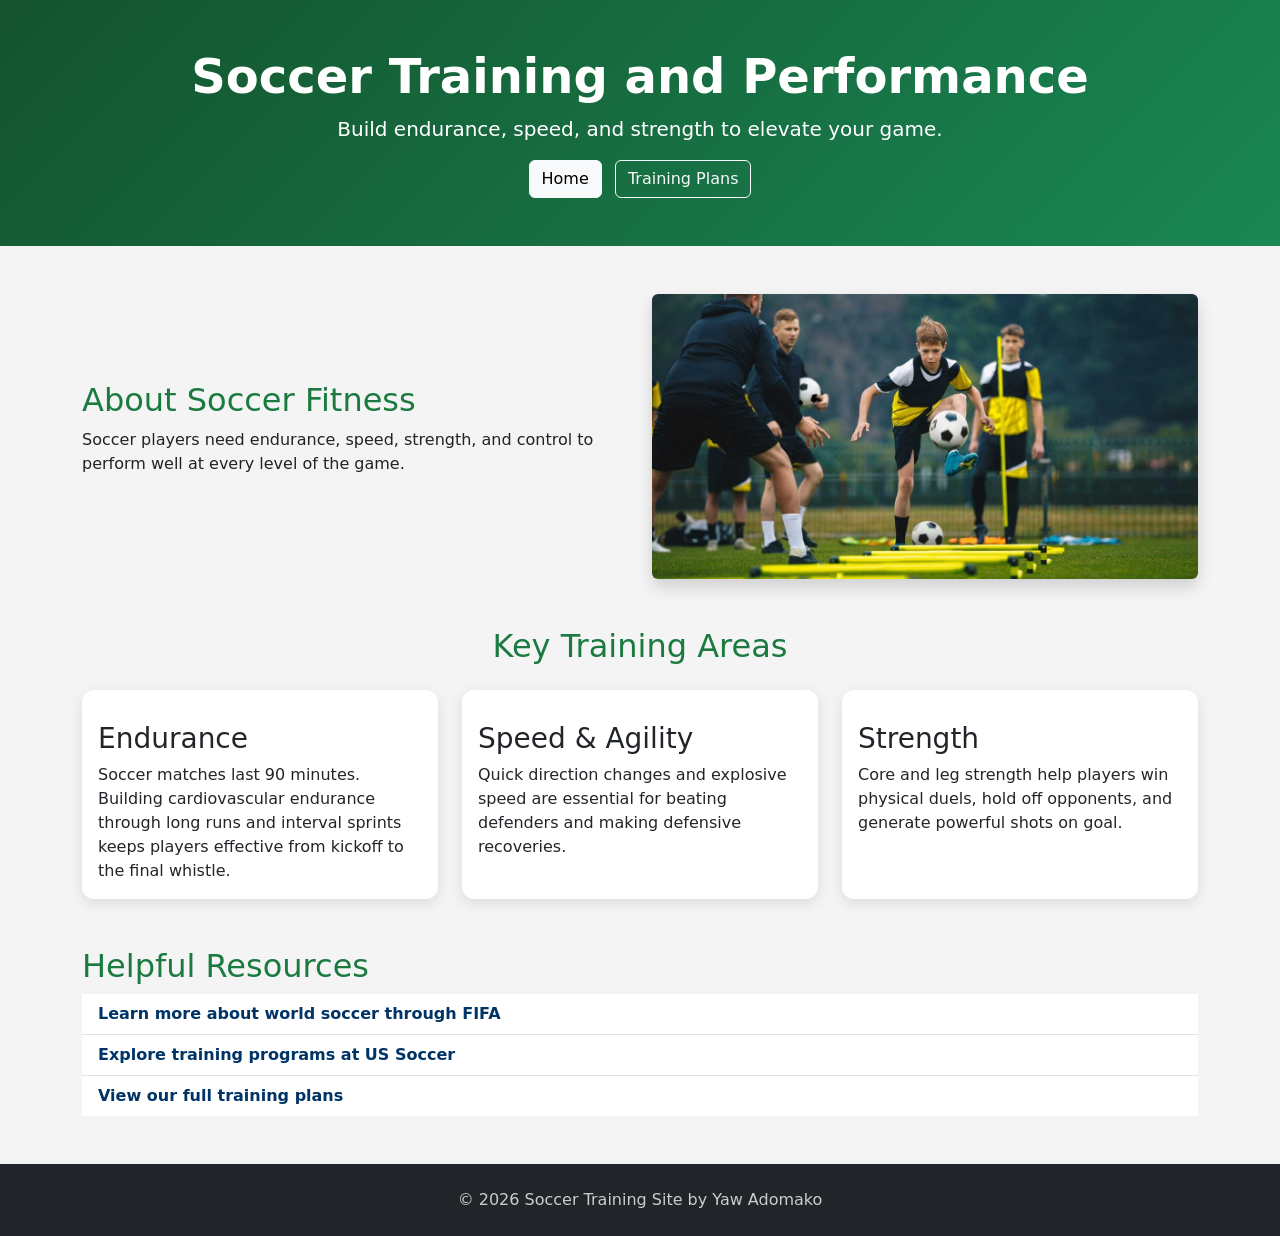
<file: index.html>
<!DOCTYPE html>
<html lang="en">
<head>
  <meta charset="UTF-8">
  <meta name="viewport" content="width=device-width, initial-scale=1.0">
  <meta name="description" content="Soccer Training and Performance — tips, drills, and resources to improve your game.">
  <title>Soccer Training and Performance</title>

  <!-- Bootstrap CDN — linked ABOVE custom CSS -->
  <link href="https://cdn.jsdelivr.net/npm/bootstrap@5.3.3/dist/css/bootstrap.min.css" rel="stylesheet">
  <link rel="stylesheet" href="style.css">
</head>
<body>

  <a class="skip-link" href="#main-content">Skip to main content</a>

  <header class="site-header text-center py-5">
    <h1 class="display-5 fw-bold">Soccer Training and Performance</h1>
    <p class="lead mt-2">Build endurance, speed, and strength to elevate your game.</p>
    <nav class="mt-3" aria-label="Main navigation">
      <a href="index.html" class="btn btn-light me-2">Home</a>
      <a href="page2.html" class="btn btn-outline-light">Training Plans</a>
    </nav>
  </header>

  <main id="main-content" class="container my-5">

    <!-- Section 1: About Soccer Fitness -->
    <section class="row align-items-center mb-5">
      <div class="col-md-6 mb-4 mb-md-0">
        <h2>About Soccer Fitness</h2>
        <p>Soccer players need endurance, speed, strength, and control to perform well at every level of the game.</p>
      </div>
      <div class="col-md-6 text-center">
        <img
          src="images/training.jpg"
          alt="Youth soccer players doing drills on a field"
          class="img-fluid rounded shadow"
        >
      </div>
    </section>

    <!-- Section 2: Key Training Areas -->
    <section class="mb-5">
      <h2 class="text-center mb-4">Key Training Areas</h2>
      <div class="row g-4">

        <div class="col-md-4">
          <div class="card h-100 custom-card">
            <div class="card-body">
              <h3 class="card-title">Endurance</h3>
              <p class="card-text">Soccer matches last 90 minutes. Building cardiovascular endurance through long runs and interval sprints keeps players effective from kickoff to the final whistle.</p>
            </div>
          </div>
        </div>

        <div class="col-md-4">
          <div class="card h-100 custom-card">
            <div class="card-body">
              <h3 class="card-title">Speed &amp; Agility</h3>
              <p class="card-text">Quick direction changes and explosive speed are essential for beating defenders and making defensive recoveries.</p>
            </div>
          </div>
        </div>

        <div class="col-md-4">
          <div class="card h-100 custom-card">
            <div class="card-body">
              <h3 class="card-title">Strength</h3>
              <p class="card-text">Core and leg strength help players win physical duels, hold off opponents, and generate powerful shots on goal.</p>
            </div>
          </div>
        </div>

      </div>
    </section>

    <!-- Section 3: Helpful Resources -->
    <section class="mb-5">
      <h2>Helpful Resources</h2>
      <ul class="list-group list-group-flush">
        <li class="list-group-item"><a href="https://www.fifa.com" class="resource-link">Learn more about world soccer through FIFA</a></li>
        <li class="list-group-item"><a href="https://www.ussoccer.com" class="resource-link">Explore training programs at US Soccer</a></li>
        <li class="list-group-item"><a href="page2.html" class="resource-link">View our full training plans</a></li>
      </ul>
    </section>

  </main>

  <footer class="site-footer text-center py-4" aria-label="Site footer">
    <p class="mb-0">&copy; 2026 Soccer Training Site by Yaw Adomako</p>
  </footer>

</body>
</html>
</file>
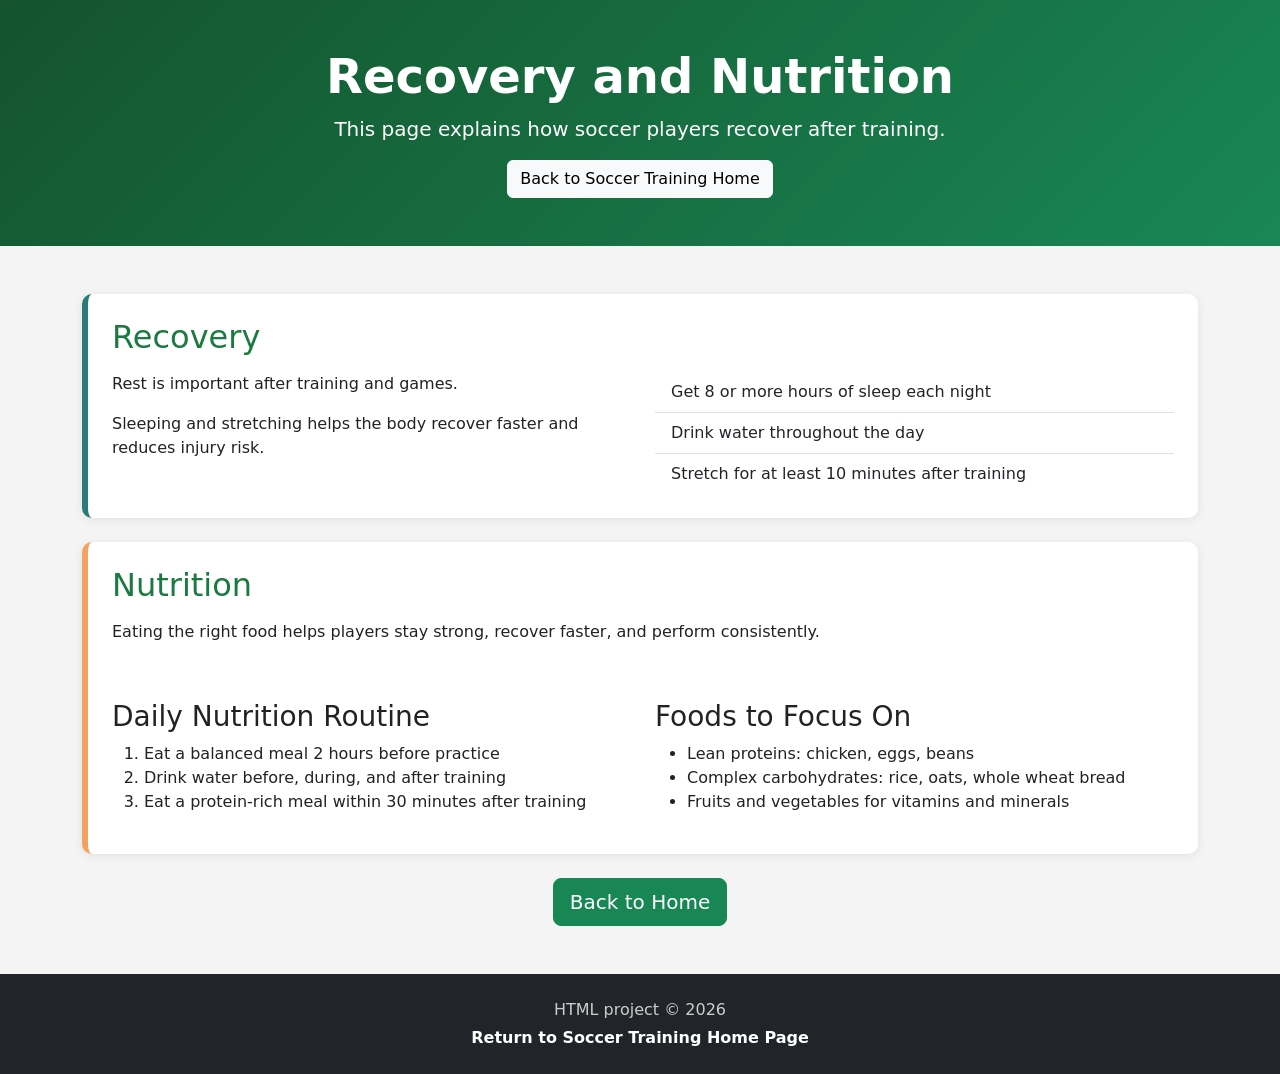
<file: page2.html>
<!DOCTYPE html>
<html lang="en">
<head>
  <meta charset="UTF-8">
  <meta name="viewport" content="width=device-width, initial-scale=1.0">
  <meta name="description" content="Soccer recovery and nutrition tips to help players perform and feel their best.">
  <title>Soccer Recovery and Nutrition</title>

  <!-- Bootstrap CDN — linked ABOVE custom CSS -->
  <link href="https://cdn.jsdelivr.net/npm/bootstrap@5.3.3/dist/css/bootstrap.min.css" rel="stylesheet">
  <link rel="stylesheet" href="style.css">
</head>
<body>

  <a class="skip-link" href="#main-content">Skip to main content</a>

  <header class="site-header text-center py-5">
    <h1 class="display-5 fw-bold">Recovery and Nutrition</h1>
    <p class="lead mt-2">This page explains how soccer players recover after training.</p>
    <nav class="mt-3" aria-label="Main navigation">
      <a href="index.html" class="btn btn-light">Back to Soccer Training Home</a>
    </nav>
  </header>

  <main id="main-content" class="container my-5">

    <!-- Recovery Section -->
    <section id="recovery-section" class="content-card mb-4 p-4">
      <h2 class="mb-3">Recovery</h2>
      <div class="row g-4">
        <div class="col-md-6">
          <p>Rest is important after training and games.</p>
          <p>Sleeping and stretching helps the body recover faster and reduces injury risk.</p>
        </div>
        <div class="col-md-6">
          <ul class="list-group list-group-flush">
            <li class="list-group-item">Get 8 or more hours of sleep each night</li>
            <li class="list-group-item">Drink water throughout the day</li>
            <li class="list-group-item">Stretch for at least 10 minutes after training</li>
          </ul>
        </div>
      </div>
    </section>

    <!-- Nutrition Section -->
    <section id="nutrition-section" class="content-card mb-4 p-4">
      <h2 class="mb-3">Nutrition</h2>
      <p>Eating the right food helps players stay strong, recover faster, and perform consistently.</p>
      <div class="row g-4 mt-1">
        <div class="col-md-6">
          <h3>Daily Nutrition Routine</h3>
          <ol>
            <li>Eat a balanced meal 2 hours before practice</li>
            <li>Drink water before, during, and after training</li>
            <li>Eat a protein-rich meal within 30 minutes after training</li>
          </ol>
        </div>
        <div class="col-md-6">
          <h3>Foods to Focus On</h3>
          <ul>
            <li>Lean proteins: chicken, eggs, beans</li>
            <li>Complex carbohydrates: rice, oats, whole wheat bread</li>
            <li>Fruits and vegetables for vitamins and minerals</li>
          </ul>
        </div>
      </div>
    </section>

    <div class="text-center mt-4">
      <a href="index.html" class="btn btn-success btn-lg">Back to Home</a>
    </div>

  </main>

  <footer id="page-footer" class="site-footer text-center py-4" aria-label="Site footer">
    <p class="muted-text mb-1">HTML project &copy; 2026</p>
    <a href="index.html" class="footer-link">Return to Soccer Training Home Page</a>
  </footer>

</body>
</html>
</file>
<file: style.css>
/* =========================
   SKIP LINK
   ========================= */

.skip-link {
  position: absolute;
  top: -40px;
  left: 0;
  background: #003366;
  color: #ffffff;
  padding: 8px 16px;
  text-decoration: none;
  font-size: 14px;
  z-index: 100;
}

.skip-link:focus {
  top: 0;
}

/* =========================
   BODY / BASE
   ========================= */

body {
  background-color: #f4f4f4;
  color: #222222;
  /* line-height and font-family handled by Bootstrap's base styles */
}

/* =========================
   HEADER — custom gradient Bootstrap doesn't provide
   ========================= */

.site-header {
  background: linear-gradient(135deg, #14532d, #198754);
  color: white;
}

.site-header h1,
.site-header p {
  color: white;
}

/* =========================
   FOOTER — custom dark background Bootstrap doesn't provide
   ========================= */

.site-footer {
  background-color: #212529;
  color: #cccccc;
  margin-top: 40px;
}

.footer-link {
  color: #ffffff;
  font-weight: bold;
  text-decoration: none;
}

.footer-link:hover {
  text-decoration: underline;
  color: #aee6c3;
}

/* =========================
   HEADINGS — custom brand colors
   ========================= */

h2 {
  color: #1a7a3f;
  margin-top: 0;
}

h3 {
  color: #222222;
  margin-top: 16px;
}

/* =========================
   CARDS — custom shadow/radius on top of Bootstrap .card
   ========================= */

.custom-card {
  border: none;
  border-radius: 12px;
  box-shadow: 0 4px 14px rgba(0, 0, 0, 0.1);
  transition: transform 0.2s ease, box-shadow 0.2s ease;
}

.custom-card:hover {
  transform: translateY(-4px);
  box-shadow: 0 8px 20px rgba(0, 0, 0, 0.15);
}

/* =========================
   CONTENT CARDS — section wrappers on page2
   ========================= */

.content-card {
  background: white;
  border-radius: 10px;
  box-shadow: 0 2px 10px rgba(0, 0, 0, 0.08);
}

/* Colored left-border accents per section */
#recovery-section  { border-left: 6px solid #2b7a78; }
#nutrition-section { border-left: 6px solid #f4a261; }

/* =========================
   RESOURCE LINKS
   ========================= */

.resource-link {
  color: #003366;
  font-weight: bold;
  text-decoration: none;
}

.resource-link:hover {
  text-decoration: underline;
  color: #1a7a3f;
}

/* =========================
   UTILITY
   ========================= */

.muted-text {
  color: #cccccc;
}

/* =========================
   REMOVED — replaced by Bootstrap
   ========================= */

/*
  .main-content { max-width: 900px; margin: 0 auto; padding: 10px 16px; }
  → Replaced by Bootstrap's .container on <main>

  .flex-container { display: flex; gap: 16px; flex-wrap: wrap; }
  .flex-box { flex: 1; min-width: 250px; }
  → Replaced by Bootstrap's .row / .col-md-6 grid

  .center-text { text-align: center; }
  → Replaced by Bootstrap's .text-center utility

  header, footer { padding: 20px; }
  → Replaced by Bootstrap's .py-4 / .py-5 spacing utilities

  .nav-link { display: inline-block; margin-top: 10px; ... }
  → Replaced by Bootstrap's .btn classes on anchor tags

  @media (max-width: 768px) { body { padding: 10px; } ... }
  → Bootstrap's responsive .col-md-* grid handles column stacking automatically
*/
</file>
